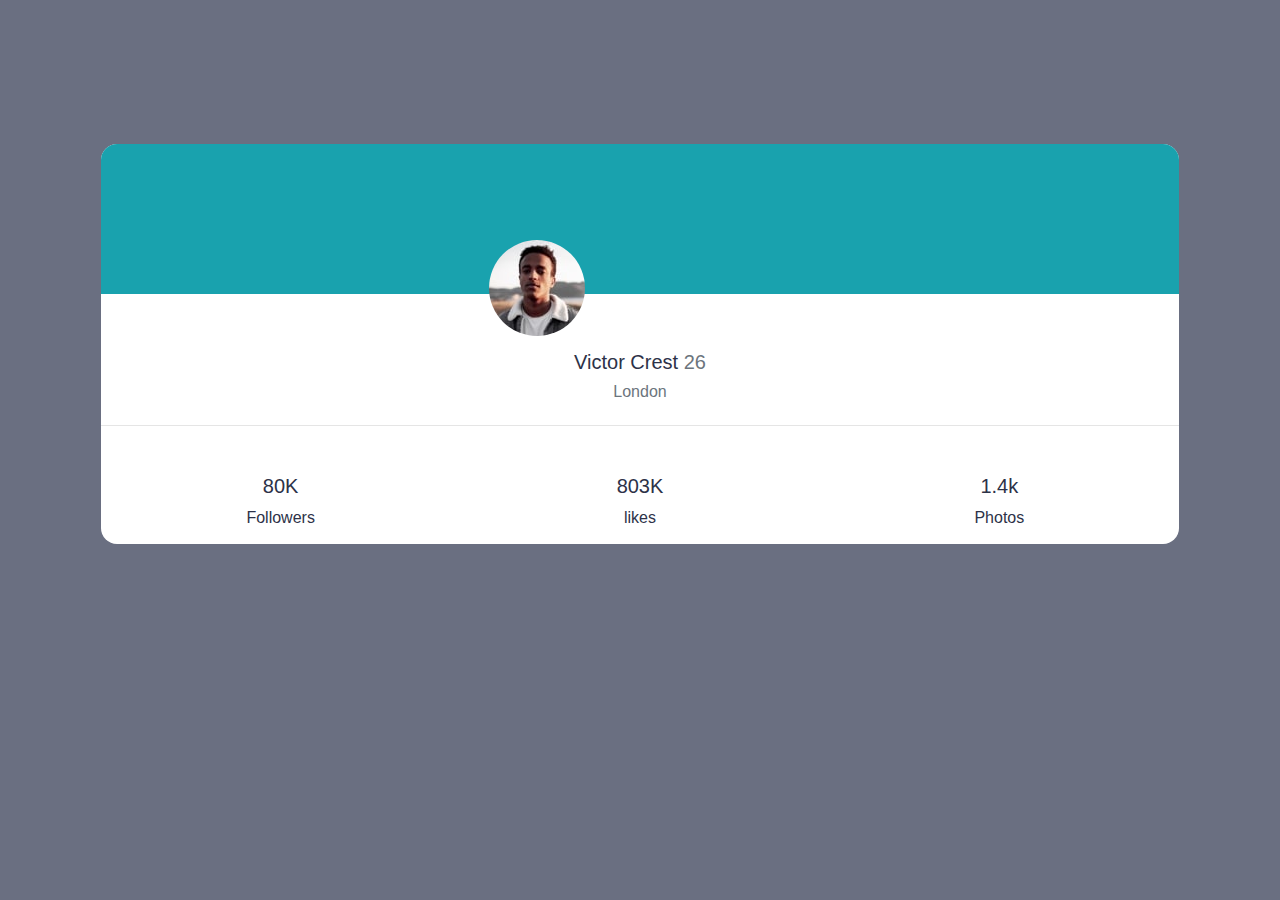
<file: FrontendMentor project/index.html>
<!DOCTYPE html>
<html>
<head>
    <meta charset="UTF-8">
    <meta name="viewport" content="width=device-width,  initial-scale=1.0">
    <meta name="description" content="Ubuntu website">
    <link rel="stylesheet" href="css/bootstrap.css">
    <link rel="stylesheet" href="css/ubuntu.css">
    <script src="js/jquery.js"></script>
    <script src="js/proper.js"></script>
    <script src="js/bootstrap.js"></script>
    <title>Frontend Mentor project</title>
<head>
<body>
    <div class="container">
   
        <main>
            <div class="main-body">
                <img src="image-victor.jpg" alt="profile-pix" style="border-radius:3em">
            </div>
            <div class="main-text">
                <h5>Victor Crest <span class="text-muted">26</span></h5>
                <h6 class="text-muted pb-2">London</h6>
                <hr>
            </div>
            <div class="row1">
                <div class="column-4">
                <div class="main-col">
                    <H5>80K</H5>
                    <p>Followers</p>
                </div>
                </div>
                <div class="column-4">
                <div class="main-col">
                     <H5>803K</H5>
                     <p>likes</p>
                </div>
                </div>
                <div class="column-4">
                <div class="main-col">
                     <H5>1.4k</H5>
                     <p>Photos</p>
                </div>
                </div>
            </div>
        
        </main>
    </div>
    
</body>
</html>
</file>
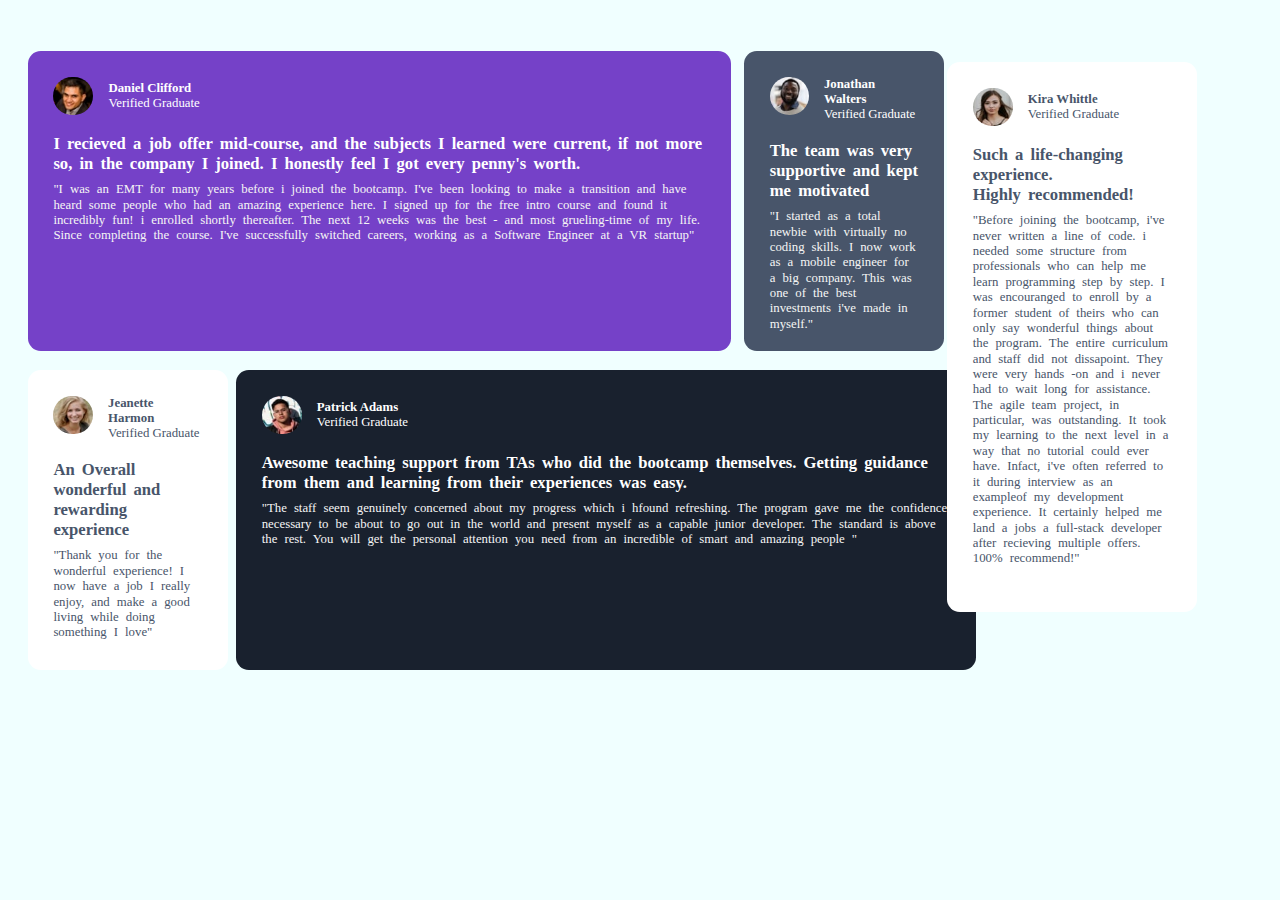
<file: Tesmonial Page.(front-end mentor challenge)/index.html>
<!Doctype HTML>
<html>
    <head>
        <meta charset="UTF-8">
        <meta lang="en">
        <meta name="viewport" content="width=device-width, initial-scale=1.0"> 
        <meta name="Description" content="Frontend Mentor Testimonial challenge">
        <link rel="stylesheet" href="style.css">
        <title>Testimonial page</title>
    </head>
        <body>
        <div class="container">
            <main>
            <div class="row">
            <div class="column-1">
                <div class="first-main">
                    <div class="page-header">
                        <img src="images/image-daniel.jpg" width="40" height="38">
                        <p><strong>Daniel Clifford</strong><br>
                        Verified Graduate</p>
                    </div>
                    
                    <p class="plead">I recieved a job offer mid-course, and the subjects I learned were 
                    current, if not more so, in the company I joined. I honestly feel I got every penny's worth.</p>  
                    <p class="ptext">"I was an EMT for many years before  i joined the bootcamp. I've been  looking to make a
                     transition and have heard some people who had an amazing experience here. I signed up for 
                     the free intro course and found it incredibly fun! i enrolled shortly thereafter. 
                     The next 12 weeks was the best - and most grueling-time of my life. Since completing the course. 
                     I've successfully switched careers, working as a Software Engineer at a VR startup" </p>
                 </div>
            </div>
                
                 <div class="column-2">
                <div class="second-main">
                    <div class="page-header">
                    <img src="images/image-jonathan.jpg" width="40" height="38">
                    <p><strong>Jonathan Walters</strong><br>
                     Verified Graduate</p>
                    </div>
                     <p class="plead">The team was very supportive and kept me motivated</p>
                    <p class="ptext">"I started as a total newbie with virtually  no coding skills. I now work as a mobile engineer 
                    for  a big company. This was one of the best investments  i've made in myself."</p>
                </div>
                </div>
                </div>
                <div class="row">
                <div class="column-3">
                <div class="third-main">
                    <div class="page-header">
                    <img src="images/image-jeanette.jpg" width="40" height="38">
                    <p style="color:hsl(217, 19%, 35%"><strong>Jeanette Harmon</strong><br>Verified Graduate</p>
                    </div>
                    <p class="plead">An Overall wonderful and rewarding experience</p>
                    <p class="ptext">"Thank  you for the wonderful experience! I now have a job I really enjoy, and make a good living while doing something I love"</p>
                </div>
                </div>
                <div class="column-4">
                <div class="fourth-main">
                    <div class="page-header">
                    <img src="images/image-patrick.jpg" width="40" height="38">
                    <p><strong>Patrick Adams</strong><br>Verified Graduate</p>
                    </div>
                    <p class="plead">Awesome teaching support from TAs who did the bootcamp themselves. Getting guidance from them and learning from their experiences was easy.</p>
                    <p class="ptext">"The staff seem genuinely concerned about my progress which i hfound refreshing. The program gave me the confidence necessary to be about  to go out
                    in the world and present myself as a capable junior developer. The standard is above the rest. You will get the personal attention you need from an incredible 
                    of smart and amazing people "</p>
                </div>
                </div>
                <div class="fifth-main">
                    <div class="page-header">
                    <img src="images/image-kira.jpg" width="40" height="38">
                    <p style="color:hsl(217, 19%, 35%"><strong>Kira Whittle</strong><br>Verified Graduate</p>
                    </div>
                    <p class="plead">Such a life-changing experience.<br> Highly recommended!</p>
                    <p class="ptext">"Before joining the bootcamp, i've never written a line of code. i needed some structure from professionals who can help me learn programming step by step.
                     I was encouranged to enroll by a former student of theirs who can only say wonderful things about the program. The entire curriculum and staff did not dissapoint.
                     They were very hands -on and i never had to wait long for assistance. The agile team project, in particular, was outstanding. It took my learning to the next level 
                     in a way that no tutorial could ever have. Infact, i've often referred to it during interview as an exampleof my development experience. It certainly helped me land 
                     a jobs a full-stack developer after recieving multiple offers. 100% recommend!"</p>
                </div>
                
            </main>
            
        </div>
        
    </body>
</html>
</file>
<file: FrontendMentor project/css/ubuntu.css>
* {
    margin: 0;
    padding: 0;
    box-sizing: border-box;
}

body {
    background: hsl(227, 10%, 46%);
    font: 'Kumbh Sans';
    font-weight: 400, 700;
    color: hsl(229, 23%, 23%)
}

main {
    margin: 9em 1em 5em 1em;
    background: white;
    height: 400px;
    border-radius: 1em;
}

.main-body {
    height: 150px;
    background: hsl(185, 75%, 39%);
    border-top-right-radius: inherit;
    border-top-left-radius: inherit;
}

img {
    position: relative;
    top: 6em;
    left: 36%
}

.main-text {
    text-align: center;
    padding: 3.5em 0em 1.5em 0;
}

.row1::after {
    content: "";
    display: block;
    clear: both;
}

[class*=column-] {
    float: left
}

.column-4 {
    width: 33.3333%;
}

.main-col {
    padding: 0.5em 2em;
    text-align: center;
}

@media(min-width:1440px) {
    img {
        position: relative;
        top: 6em;
        left: 70%;
    }
}
</file>
<file: Tesmonial Page.(front-end mentor challenge)/style.css>
* {
    margin: 0;
    padding: 0;
    box-sizing: border-box;
}

body {
    font-family: 'Barlow Semi';
    font-size: 0.8rem;
    background: azure
}

.container {
    width: 100%;
    padding-right: 15px;
    padding-left: 15px;
    margin-right: auto;
    margin-left: auto;
}

.first-main {
    height: 370px;
    background: hsl(263, 55%, 52%);
    border-radius: 1em;
    margin: 4em 1em 0.5em 1em;
    padding: 2em 2em 2em 2em
}

.page-header {
    display: flex;
    padding-bottom: 1.5em;
    color: white
}

.page-header p {
    margin: auto;
    margin-left: 0;
}

img {
    border-radius: 7em;
    margin-right: 15px;
    vertical-align: top;
}

.plead {
    font-size: 1.3em;
    font-weight: bold;
    color: white;
    word-spacing: 3px;
    margin-bottom: 0.5em;
}

.ptext {
    color: whitesmoke;
    word-spacing: 0.3em;
    line-height: 1.2em;
}

.second-main {
    height: 250px;
    background: hsl(217, 19%, 35%);
    border-radius: 1em;
    margin: 1em 1em 2em 1em;
    padding: 2em 2em 2em 2em
}

.third-main {
    height: 220px;
    background: hsl(0, 0%, 100%);
    border-radius: 1em;
    margin: 1em 1em 2em 1em;
    padding: 2em 2em 2em 2em
}

.third-main .plead {
    font-size: 1.3em;
    font-weight: bold;
    color: hsl(217, 19%, 35%);
    word-spacing: 3px;
    margin-bottom: 0.5em;
}

.third-main .ptext {
    color: hsl(217, 19%, 35%);
    word-spacing: 0.3em;
    line-height: 1.2em;
}

.fourth-main {
    height: 350px;
    background: hsl(219, 29%, 14%);
    border-radius: 1em;
    margin: 1em 1em 0.5em 1em;
    padding: 2em 2em 2em 2em
}

.fifth-main {
    height: 390px;
    background: hsl(0, 0%, 100%);
    border-radius: 1em;
    margin: 1em 1em 6em 1em;
    padding: 2em 2em 2em 2em
}

.fifth-main .plead {
    font-size: 1.3em;
    font-weight: bold;
    color: hsl(217, 19%, 35%);
    word-spacing: 3px;
    margin-bottom: 0.5em;
}

.fifth-main .ptext {
    color: hsl(217, 19%, 35%);
    word-spacing: 0.3em;
    line-height: 1.2em;
}

@media (min-width:768px) {
    .fifth-main {
        float: right;
        width: 250px;
        height: 550px;
        margin-left: 3em;
        position: fixed;
        top: 5.5%;
        left: 71%
    }
    .fifth-main::before {
        content: "";
        display: block;
        clear: both
    }
    .first-main {
        height: 300px;
        margin: 4em 1em 0.5em 1em;
        width:
    }
    .second-main {
        width: 200px;
        height: 300px;
        margin: 4em 1em 0.5em 0em;
    }
    .third-main {
        width: 200px;
        height: 300px;
    }
    .fourth-main {
        height: 300px;
        margin-left: 1em;
        width: 740px
    }
    .row::after {
        content: "";
        display: block;
        clear: both
    }
    [class*=column-] {
        float: left;
        box-sizing: border-box;
    }
    .column-1 {
        width: 58.3333%
    }
    .column-2 {
        width: 16.6667%
    }
    .column-3 {
        width: 16.6667%;
    }
    .column-4 {
        width: 58.3333%
    }
}
</file>
